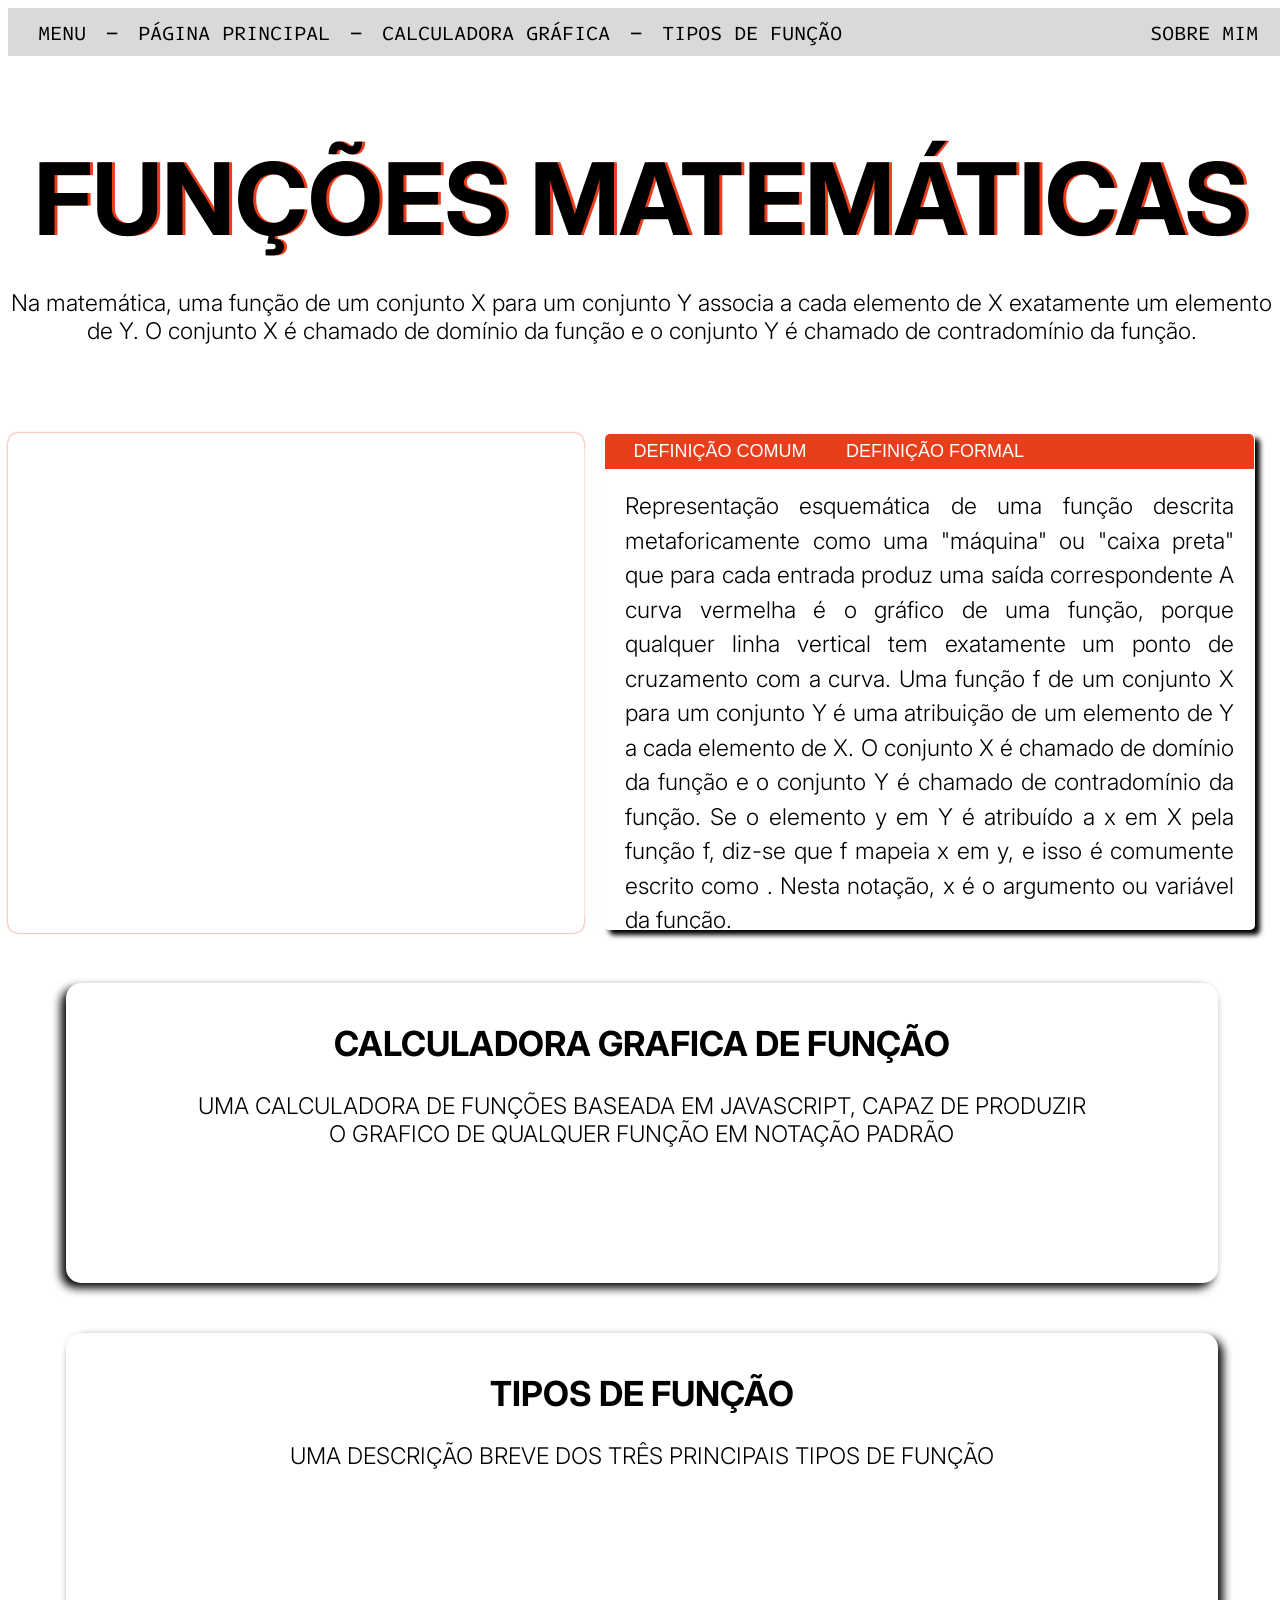
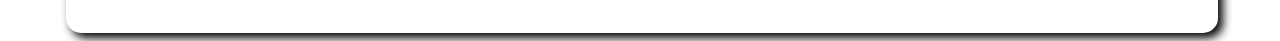
<file: index.html>
<!DOCTYPE html>
<html lang="en">
<head>
    <meta charset="UTF-8">
    <meta name="viewport" content="width=device-width, initial-scale=1">
    
    <link rel="stylesheet" href="style.css">
    <script defer src="main.js"></script>
    <meta name="view-transition" content="same-origin" />
    <link rel="stylesheet" href="menu.css">
    <!--Fonts import-->
    <link rel="preconnect" href="https://fonts.googleapis.com">
    <link rel="preconnect" href="https://fonts.gstatic.com" crossorigin>
    <link href="https://fonts.googleapis.com/css2?family=Intel+One+Mono:ital,wght@0,300..700;1,300..700&family=Inter:ital,opsz,wght@0,14..32,100..900;1,14..32,100..900&display=swap" rel="stylesheet">
    <!--Fonts import end-->
</head>
<body>
    <div class="menu intel-mono">
        <article id="menu" class="select-background">MENU<div></div></article>
        <article>—</article>
        <a href="index.html" class="select-background">PÁGINA PRINCIPAL<div></div></a>
        <article>—</article>
        <a href="func-plot.html" class="select-background">CALCULADORA GRÁFICA<div></div></a>
        <article>—</article>
        <a href="func-types.html" class="select-background">TIPOS DE FUNÇÃO<div></div></a>

        <a id="about-me" href="about-me.html">SOBRE MIM</a>
        <aside id="dropdown">
            <article>⚙</article>
        </aside>
    </div>
    
    <div id="content" class="inter">
        <header>
            <h1>FUNÇÕES MATEMÁTICAS</h1>
            <p class="subtitle">Na matemática, uma função de um conjunto X para um conjunto Y associa a cada elemento de X exatamente um elemento de Y. O conjunto X é chamado de domínio da função e o conjunto Y é chamado de contradomínio da função.</p>
        </header>
        <iframe width="900" height="500" src="https://www.youtube.com/embed/6OkI2V-kUo4" title="O que é uma Função? Entenda tudo em 18 minutos" frameborder="0" allow="accelerometer; autoplay; clipboard-write; encrypted-media; gyroscope; picture-in-picture; web-share" referrerpolicy="strict-origin-when-cross-origin" allowfullscreen></iframe>
        <main>
            <div>
                <div class="inline-block" id="text-select">
                    <button id="commonDef" onclick="hideFormal()">DEFINIÇÃO COMUM</button>
                    <button id="formalDef" onclick="hideCommon()">DEFINIÇÃO FORMAL</button>
                </div>
                <p id="commonDefTxt" class="def type">
                    Representação esquemática de uma função descrita metaforicamente como uma "máquina" ou "caixa preta" que para cada entrada produz uma saída correspondente
                    A curva vermelha é o gráfico de uma função, porque qualquer linha vertical tem exatamente um ponto de cruzamento com a curva.

                    Uma função f de um conjunto X para um conjunto Y é uma atribuição de um elemento de Y a cada elemento de X. O conjunto X é chamado de domínio da função e o conjunto Y é chamado de contradomínio da função.

                    Se o elemento y em Y é atribuído a x em X pela função f, diz-se que f mapeia x em y, e isso é comumente escrito como <math>y = f ( x )</math>. Nesta notação, x é o argumento ou variável da função.
                </p>
                <p id="formalDefTxt" class="def type">
                    A definição de função acima é essencialmente a dos fundadores do cálculo, Leibniz, Newton e Euler. No entanto, ela não pode ser formalizada, pois não há uma definição matemática para uma "atribuição".
                    Foi apenas no final do século XIX que a primeira definição formal de uma função pôde ser fornecida, em termos da teoria dos conjuntos.
                    Essa definição teórica de conjuntos é baseada no fato de que uma função estabelece uma relação entre os elementos do domínio e alguns (possivelmente todos) elementos do contradomínio.
                    Matematicamente, uma relação binária entre dois conjuntos X e Y é um subconjunto do conjunto de todos os pares ordenados <math>( x , y )</math> tais que x ∈ X</math> e <math>y ∈ Y</math>.
                    O conjunto de todos esses pares é chamado de produto cartesiano de X e Y e denotado por <math>X × Y</math> Assim, a definição acima pode ser formalizada da seguinte maneira.
                </p>
            </div>
        </main>
        <div id="shortcuts" class="inter">
            <a href="func-plot.html" id="box1">
                <article>
                    <h2>Calculadora Grafica de Função</h2>
                    <p>Uma calculadora de funções baseada em javascript, capaz de produzir o grafico de qualquer função em notação padrão</p>
                </article>
            </a>
            <a href="func-types.html" id="box2">
                <article>
                    <h2>Tipos de Função</h2>
                    <p>Uma descrição breve dos três principais tipos de função</p>
                </article>
            </a>
        </div>
    </div>
    
    <div class="shine-background" id="shineBg"></div>
</body>
</html>
</file>
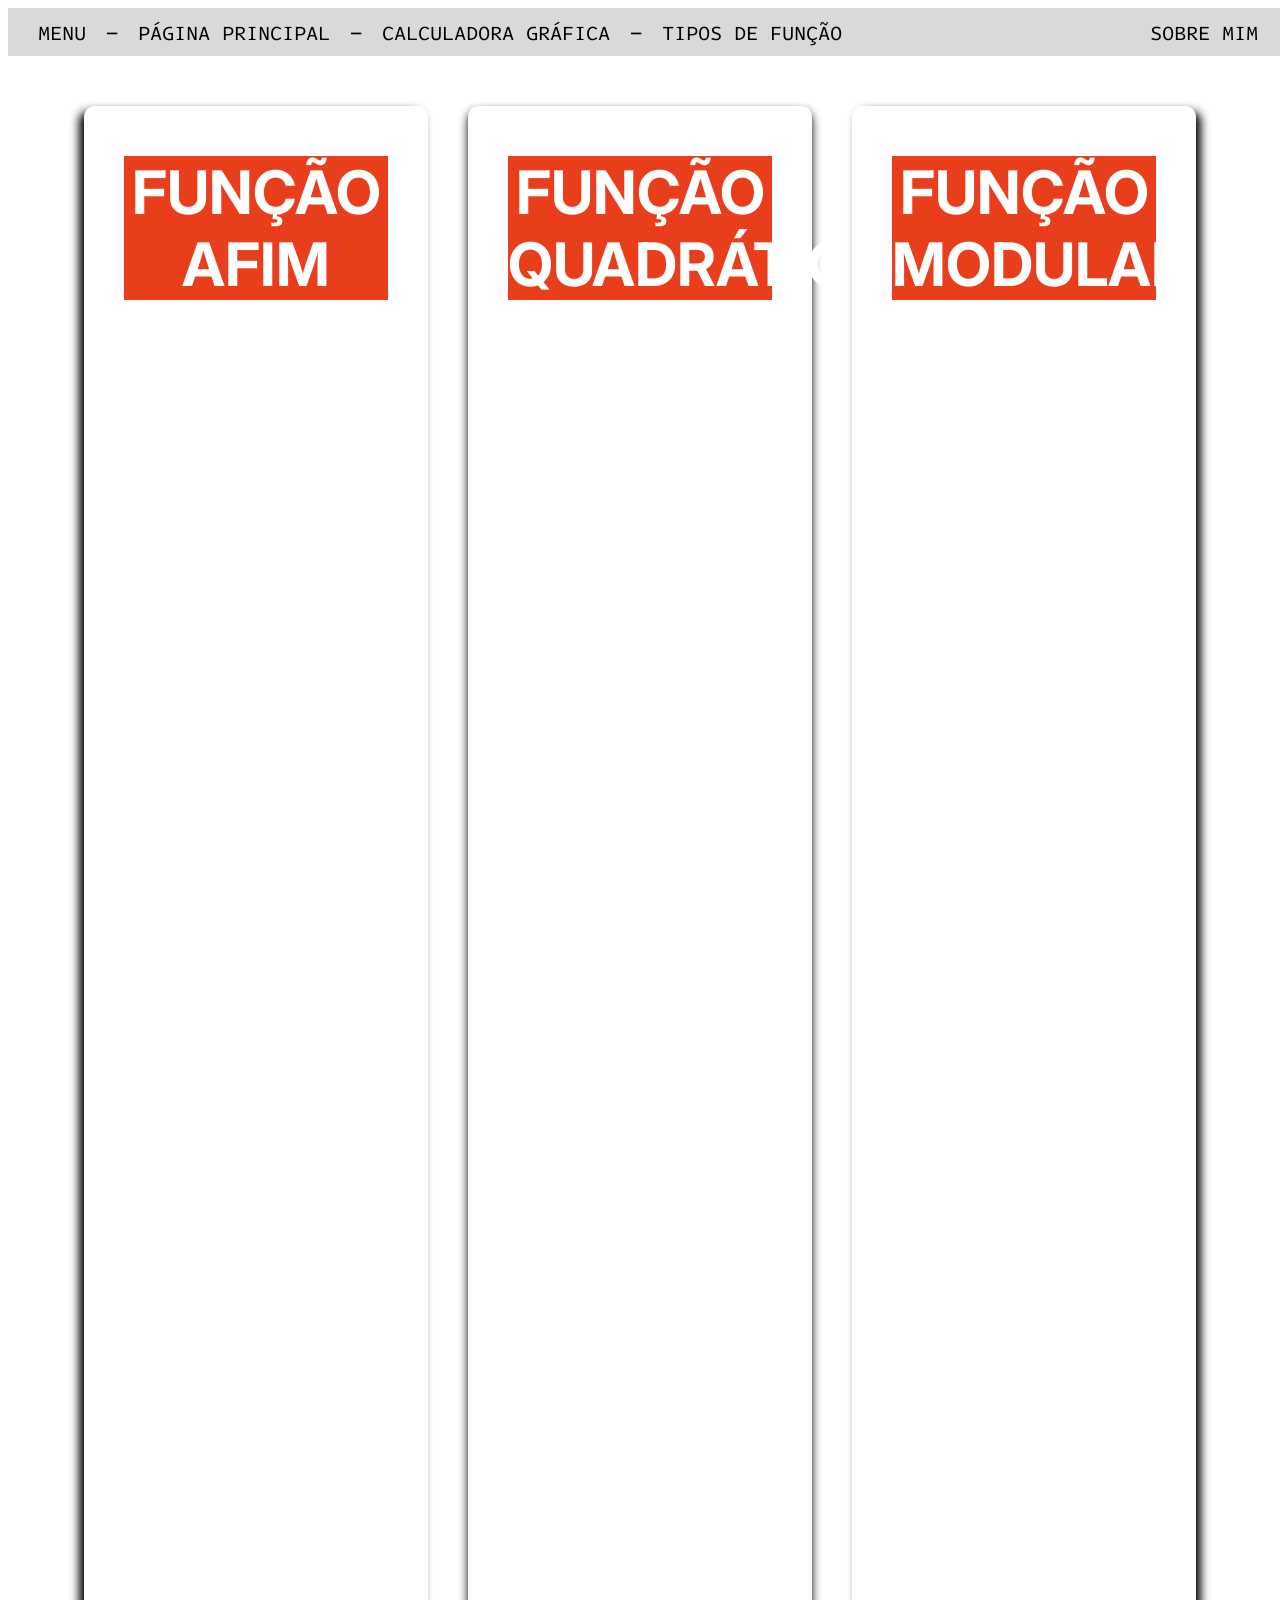
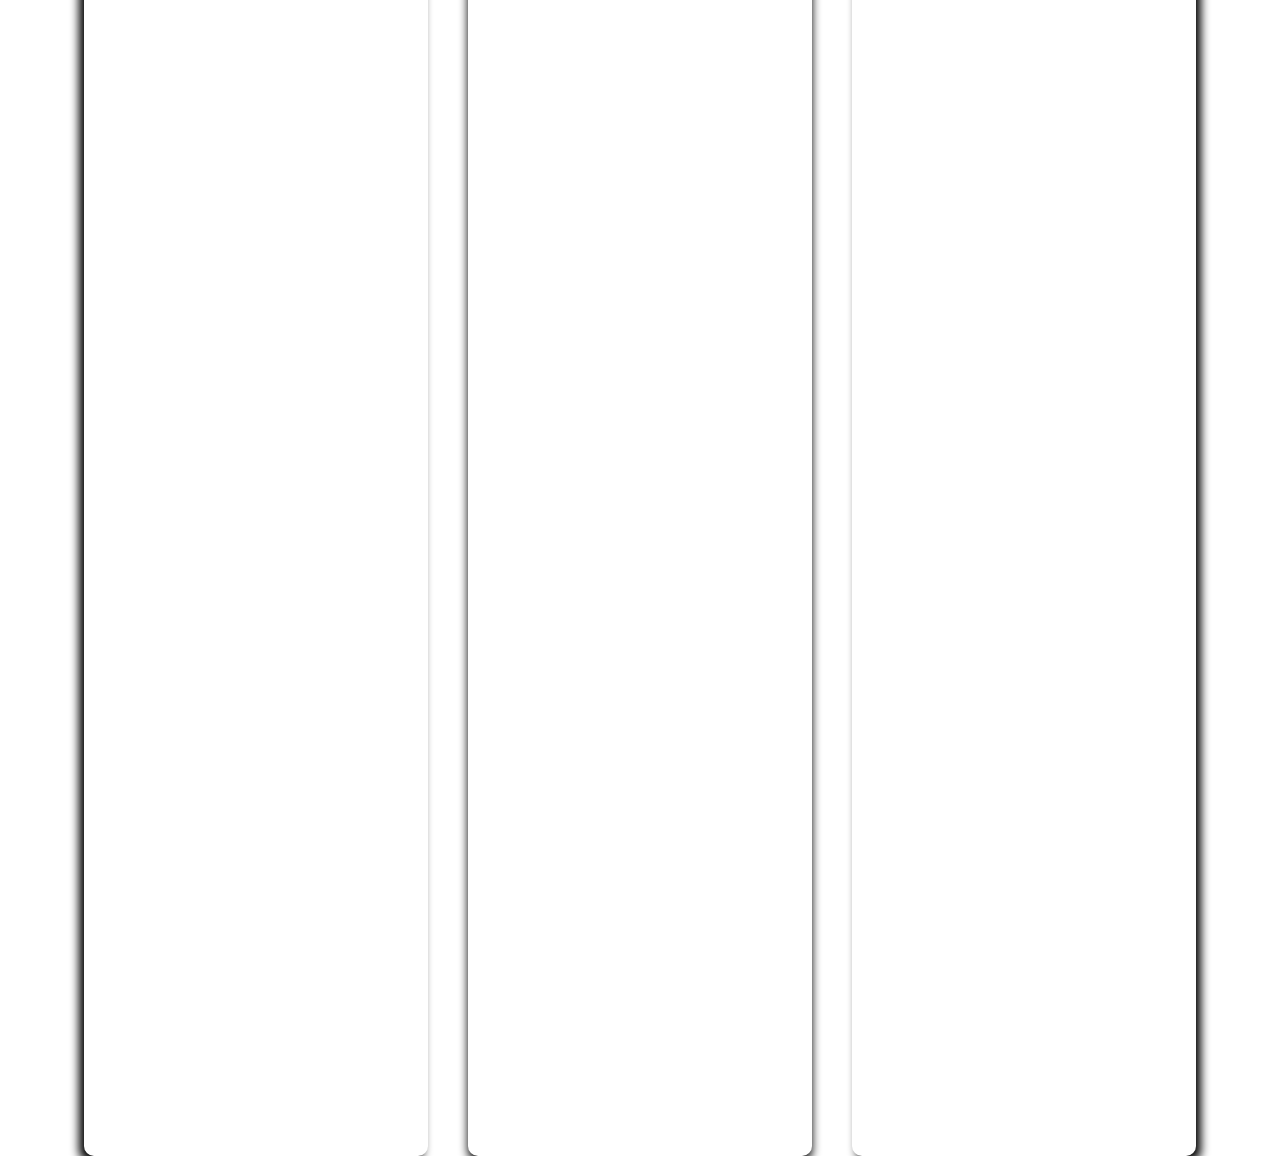
<file: func-types.html>
<!DOCTYPE html>
<html lang="en">
<head>
    <meta charset="UTF-8">
    <meta name="viewport" content="width=device-width, initial-scale=1.0">
    <link rel="icon" href="img/favicon.ico" type="image/x-icon">
    <link rel="stylesheet" href="types.css">
    <link rel="stylesheet" href="menu.css">
    <script defer src="main.js"></script>
    <title>Tipos de função</title>
    <!--Fonts import-->
    <link rel="preconnect" href="https://fonts.googleapis.com">
    <link rel="preconnect" href="https://fonts.gstatic.com" crossorigin>
    <link href="https://fonts.googleapis.com/css2?family=Intel+One+Mono:ital,wght@0,300..700;1,300..700&family=Inter:ital,opsz,wght@0,14..32,100..900;1,14..32,100..900&display=swap" rel="stylesheet">
    <!--Fonts import end-->
</head>
<body>
    <div class="menu intel-mono">
        <article id="menu" class="select-background">MENU<div></div></article>
        <article>—</article>
        <a href="index.html" class="select-background">PÁGINA PRINCIPAL<div></div></a>
        <article>—</article>
        <a href="func-plot.html" class="select-background">CALCULADORA GRÁFICA<div></div></a>
        <article>—</article>
        <a href="func-types.html" class="select-background">TIPOS DE FUNÇÃO<div></div></a>

        <a id="about-me" href="about-me.html">SOBRE MIM</a>
    </div>

    <div id="content" class="inter">
        <main>
            <article id="box1" onclick="window.location.href = 'https://pt.wikipedia.org/wiki/Fun%C3%A7%C3%A3o_afim'">
                <h1>Função afim</h1>
                <p>
                    Uma função afim, também conhecida como função polinomial de grau 1 ou função polinomial de primeiro grau é uma função do tipo <math class="noSpacing">f ( x ) = a x + b</math>, cujo gráfico é uma reta não perpendicular ao eixo <math class="noSpacing">O x</math>. Tal função também pode ser entendida como uma transformação linear ( <math class="noSpacing">A x</math> ) seguida por uma translação ( <math class="noSpacing">+ b</math> ).

                    <br><math>x ↦ A x + b</math><br>

                    no caso finito-dimensional cada função afim é dada por uma matriz A e por um vetor B, que possam ser escritos como a matriz A com uma coluna extra do B. Fisicamente, uma função afim é a que preserva:

                    Colinearidade entre pontos, isto é, três pontos que se encontram em uma linha continuam a ser colineares após a transformação;
                    relações das distâncias ao longo de uma linha, isto é, para os pontos colineares distintos <math class="noSpacing">p1 , p2 , p3</math>, <math class="noSpacing">| | p 2 − p 1 | | / | | p 3 − p 2 | |</math>

                    Uma função afim é composta de um ou de diversos transformadores lineares. Diversas transformações lineares podem ser combinadas em uma única matriz, assim que a fórmula geral dada acima é ainda aplicável.

                    Em uma dimensão (ou seja, quando x e y são escalares), os termos A e b são chamados, respectivamente, de coeficiente angular e coeficiente linear.
                </p>
            </article>

            <article id="box2" onclick="window.location.href = 'https://pt.wikipedia.org/wiki/Fun%C3%A7%C3%A3o_modular'">
                <h1>Função quadrática</h1>
                <p>
                    Por exemplo, uma função quadrática univariada (variável única) tem a forma:
                    <br>
                    <math>f(x) = ax² + bx + c, a ≠ 0</math>
                    <br>
                    na única variável <var>x</var> O gráfico de uma função quadrática univariada é uma parábola cujo eixo de simetria é paralelo ao eixo y, como mostrado à direita.
 
                    Se a função quadrática for definida como zero, o resultado será uma equação quadrática. As soluções para a equação univariada são chamadas de raízes da função univariada.

                    O caso bivariável em termos de variáveis <var>x</var> e <var>y</var> tem o formulário
                    <br>
                    <math>f(x, y) = ax² + by² + cxy + dx + ey + f</math>
                    <br>
                    com pelo menos um de a, b, c diferente de zero, e uma equação definindo esta função igual a zero dá origem a uma seção cônica (um círculo ou outra elipse, uma parábola ou uma hipérbole ).

                    Uma função quadrática em três variáveis x, y e z contém exclusivamente os termos x 2, y 2, z 2, xy, xz, yz, x, y, z e uma constante:
                    <br>
                    <math>f(x, y, z) = ax² + by² + cz² + dxy + exz + fyz + gx + hy + iz + j</math>
                    <br>
                    com pelo menos um dos coeficientes a, b, c, d, e ou f dos termos de segundo grau sendo diferente de zero.

                    Em geral, pode haver um número arbitrariamente grande de variáveis, caso em que a superfície resultante de definir uma função quadrática como zero é chamada de quádrica, mas o termo de grau mais alto deve ser de grau 2, como x 2, xy, yz, etc.

                    A forma canônica, outra maneira de expressar a função quadrática, <math class="noSpacing">f(x) = ax² + bx + c, a ≠ 0</math>, é:
                    <br>
                    <math>f(x) = a((x + b) / 2a )² − Δ / 4a, a ≠ 0</math>
                </p>
            </article>

            <article id="box3" onclick="window.location.href = 'https://pt.wikipedia.org/wiki/Fun%C3%A7%C3%A3o_modular'">
                <h1>Função modular</h1>
            </article>
        </main>
    </div>
    <div class="shine-background" id="shineBg"></div>
</body>
</html>
</file>
<file: style.css>
:root {
  --primary-bg-color: #121212;
  --primary-txt-color: white;
  --secondary-txt-color: black;
  --accent-color: #E83E1C;
  overflow-x: hidden;
  interpolate-size: allow-keywords;
}
@media (prefers-color-scheme: light) {
  :root {
    --primary-bg-color: #ffffff;
    --primary-txt-color: black;
    --secondary-bg-color: #0000005f;
    --secondary-txt-color: white;
  }
}

body {
  background-color: var(--primary-bg-color);
  background-attachment: fixed;
}

#content {
  max-width: 100vw;
  box-sizing: border-box;
  display: grid;
  width: fit-content;
  grid-template-columns: 900px 35vw;
  grid-template-rows: fit-content auto auto;
  margin-left: auto;
  margin-right: auto;
  color: var(--primary-txt-color);
  font-size: 23px;
  h1 {
    width: 100vw;
    text-align: center;
    padding: 15px 0px;
    margin-bottom: 0px;

  }
  & > header > p {
      margin-top: 0px;
      width: 100vw;
      text-align: center;
      padding: 15px 5px;
  }

  header {
    margin-bottom: 50px;
    display: flex;
    align-items: center;
    flex-direction: column;
    grid-column: 1 / 3;
    grid-row: 1 / 2;
    margin-bottom: 50px;

    h1 {
      font-size: 100px;
      text-shadow: 3px 0px var(--accent-color);
    }
  }
  main {
    grid-row: 2 / 3;
    grid-column: 2 / 3;
    border-style: hidden;
    border-radius: 20px;
    backdrop-filter: blur(10px);
    & > div {
      margin-left: 20px;
      margin-right: 20px;
      text-align: justify;
      line-height: 1.5em;
      background-color: #ffffff0f;
      box-shadow: 5px 5px 5px black;
      border-radius: 5px;
      height: auto;
      max-height: 500px;
      border: 1px solid #00000000 ;
      border-radius: 5px;
      transition: border 0.2s;
      &:hover {
        border: 1px solid var(--accent-color) ;
      }
      
      p {
        box-sizing: border-box;
        max-height: 460px;
        padding-left: 20px;
        padding-right: 20px;
        padding-bottom: 20px;
        padding-top: 20px;
        margin: 0 0;

        overflow: scroll;
        overflow-x: hidden;
        overflow-y: auto;
      }

      #text-select {
        background-color: var(--accent-color);
        border-top-left-radius: 5px;
        border-top-right-radius: 5px;
        padding-left: 15px;
        button {
          background-color: var(--accent-color);
          color: white;
          border-radius: 0%;
          border-style: hidden;
          font-size: large;
          width: 200px;
          height: 35px;
          transition: all 0.5s;

          &:hover {
            background-color: black;
          }
        }
      }
    }
  }
  iframe {
    border-radius: 10px;
    transition: box-shadow 0.3s;
    box-shadow: 0px 0px 2px var(--accent-color);
    &:hover {
      box-shadow: 0px 0px 8px var(--accent-color);
    }
  }
  footer {
  grid-column: 1 / 3;
  }

}

#func {
  background: #0f0f0f;
  border: 5px solid #ffffff;
  border-radius: 20px;
  color: #d9d9d9;
  width: 65vw;
  height: 80vh;
  position: absolute;
  right: 50px;
  top: 70px;
}

.inline-block {
  display: flex;
  flex-direction: row;
  gap: 15px;
}
.intel-mono {
  font-family: "Intel One Mono", monospace;
  font-optical-sizing: auto;
  font-weight: 400;
  font-style: normal;
  font-size: 20px;
}

.inter {
  font-family: "Inter", sans-serif;
  font-optical-sizing: auto;
  font-weight: 300;
  font-style: normal;
  color: white;
}

#formalDefTxt {
  display: none;
}

#content-funcplot {
  margin-left: 50px;
  article {
    background-color: var(--accent-color);
    width: 30vw;
    padding: 5px 5px;
  }
  #checkboxes {
    width: 70px;
    font-weight: 500;
  }
  input:not([type="checkbox"]){
    width: 500px;
    border-style: hidden;
    background-color: var(--accent-color);
    color: white;
    transition: all 0.4s;
    
    &:focus {
      background-color: #303030;
      border-style: none;
    }
    &:hover {
      background-color: #303030;
    }

  }
  button {
    border-radius: 0%;
    border-style: hidden;
    background-color: #303030;
    color: white; 
    transition: all 0.4s;
    width: 200px;
    
    &:hover {
      background-color: #fff;
      color: #303030;
    }
  }
  #input {
    background-color: #ffffff0f;
    padding: 10px 10px;
    width: 50%;
    border-radius: 10px;
  }
}

.function-plot .grid .tick line {
  stroke: #444;
  opacity: 0.6;
}

.function-plot .x.axis line,
.function-plot .y.axis line {
  stroke: #888;
}
@media (max-width: 840px) {
  #content {
    display: flex;
    flex-direction: column;
  }
  iframe {
    width: 95vw !important;
    margin-left: auto;
    margin-right: auto;
  }
  #fn-inputs {
    width: 40vw !important;
  }
  #shortcuts {
    flex-direction: column;
  }
}
@media (max-width: 1100px) {
  .menu a[href$="html"]  {
    display: none;
  }
  .menu article  {
    display: none;
  }
}
@media (max-width: calc(900px + 55vw)) {
  iframe {
    width: 45vw;
  }
  #content {
    grid-template-columns: 45vw 54vw;
    #shortcuts {
      flex-direction: column;
      justify-content: flex-start;
      gap: 50px;
      a {
        box-sizing: border-box;
        width: 90vw;
        margin-left: auto;
        margin-right: auto;
      }
    }
    #shortcuts:hover  {
    a {
      opacity: 0.5 !important;
      transform: scale(0.9);
    }
    #box1 {
      transform:rotatex(-7deg)
    }
    #box2 {
      transform:rotatex(7deg)
    }
    }
    #shortcuts a:hover {
      opacity: 1 !important;
      transform:rotatex(0deg) !important;
    }
  }
}
@media (max-width: 1228px) {
  header {
    h1 {
      margin-top: 20px;
      margin-bottom: 20px;
    }
    p {
      display: none;
    }
  }
}
@media (max-width: 1700px) {
  #func {
    position: relative;
    height: 50vh;
    width: 85.1vw;
    transform: translateX(100px);
  }
  #func-plot {
    display: flex;
    flex-direction: column-reverse;
    article, #input {
      width: 85vw;
    }
  }
}
#warning {
  color: var(--accent-color);
  position: absolute;
  left: calc(50% - calc(780px / 2));
  bottom: 60px;
  font-size: 25px;
  text-transform: uppercase;
  display: none;
}

::selection {
  background-color: var(--accent-color);
  color: var(--secondary-txt-color);
}

#shortcuts {
  perspective: 1000px;
  margin-top: 50px;
  display: flex;
  flex-direction: row;
  justify-content: space-between;
  gap: 8%;
  grid-column: 1/3;
  #box1 {
    box-shadow:
      -5px 5px 10px black,
      1px -1px 5px rgba(255, 255, 255, 0.3);
    transition: all 0.5s !important;
  }
  #box2 {
    box-shadow:
      5px 5px 10px black,
      -1px -1px 5px rgba(255, 255, 255, 0.3);
    transition: all 0.5s !important;
  }
  a {
    color: var(--primary-txt-color);
    background-color: #ffffff0f;
    padding: 10px;
    text-transform: uppercase;
    width: 45%;
    text-align: center;
    border-radius: 15px;
    height: 300px;
    border: 1px solid #00000000;
    text-decoration: none;
    min-height: fit-content;
    p {
      width: 80%;
      margin: auto;
      overflow: auto;
      height: 120px;
    }
    &:hover {
      border: 1px solid var(--accent-color) ;
    }
  }
}

#shortcuts:hover  {
  a {
    opacity: 0.5 !important;
    transform: scale(0.9);
  }
  #box1 {
    transform:rotatey(7deg)
  }
  #box2 {
    transform:rotatey(-7deg)
  }
}
#shortcuts a:hover {
  opacity: 1 !important;
  transform:rotatey(0deg) !important;
}

.menu {
  overflow: hidden !important;
}

.selected {
  background-color: black !important;
  border-top: 5px solid #303030 !important;
}
</file>
<file: menu.css>
.menu {
  position: sticky;
  color: black;
  
  background-color: #d9d9d9;
  padding: 10px 30px;
  width: 100vw;
  display: flex;
  flex-direction: row;
  gap: 20px;
  #about-me {
    position: absolute;
    right: 90px;
  }
  #menu {
    cursor: pointer;
  }

  a {
    color: black;
    text-decoration: none;
    &:hover {
      text-decoration: underline;
    }
    &:active {
      color: darkslateblue;
    }
  }
  aside {
    position: absolute;
    top: 53px;
    left: -60px;
    background-color: #b9b9b9;
    height: 100px;
    font-size: 30px;
    padding: 0px 10px;
    transition: all 0.2s;
    display: flex;
    flex-direction: column;
    &:hover {
      background-color: #d9d9d9;
    }
  }
}

.intel-mono {
  font-family: "Intel One Mono", monospace;
  font-optical-sizing: auto;
  font-weight: 400;
  font-style: normal;
  font-size: 20px;
}

.menu .show-dropdown {
  left: 0;
}
.shine-background {
  position: fixed;
  inset: 0;
  z-index: -1;
  pointer-events: none;
  background: radial-gradient(
    var(--shine-size) circle at var(--mouse-x) var(--mouse-y),
    #e83e1c1e,
    #e83e1c11 50%, 
    transparent 100%
  );
}
</file>
<file: types.css>
:root {
  --primary-bg-color: #121212;
  --primary-txt-color: white;
  --secondary-txt-color: black;
  --accent-color: #E83E1C;
  overflow-x: hidden;
  interpolate-size: allow-keywords;
}
@media (prefers-color-scheme: light) {
  :root {
    --primary-bg-color: #ffffff;
    --primary-txt-color: black;
    --secondary-bg-color: #0000005f;
    --secondary-txt-color: white;
  }
}

@starting-style {
  main article {
    transform: translateY(2000px) !important;
  }
}

body {
  background-color: var(--primary-bg-color);
  color: var(--primary-txt-color);
}
#content {
  
  main {
    display: grid;
    width: fit-content;
    grid-template-columns: clamp(0px, 30vw, 800px) clamp(0px, 30vw, 800px) clamp(0px, 30vw, 800px);
    grid-template-rows: auto 5vh;
    margin-left: auto;
    margin-right: auto;
    height: 95vh;
    transition: all 1s;
    perspective: 1000px;
    backdrop-filter: blur(10px);
    article {
      transform: translateY(0px);
      text-align: center;
      margin: 50px 20px;
      border-radius: 10px;
      background-color: #ffffff0f;
      transition: all 1s;
      cursor: pointer;
      
      h1 {
        font-size: 60px;
        text-transform: uppercase;
        background-color: var(--accent-color);
        margin-left: 40px;
        margin-right: 40px;
      }
      p {
        text-align: justify;
        margin: 30px 50px;
        font-size: x-large;
        line-height: 1.5em;
        math:not(.noSpacing) {
          font-size: smaller;
          margin-left: 1.5vw;
        }
      }
      &:hover {
        background-color: #ffffff1f;
        transform: scale(1.05);
      }
    }
    #box1 {
      box-shadow: -5px 5px 10px black, 5px -5px 10px rgba(255, 255, 255, 0.1);
    }
    #box2 {
      box-shadow: 0px 5px 10px black, 0px -5px 10px rgba(255, 255, 255, 0.1);
    }
    #box3 {
      box-shadow: 5px 5px 10px black, -5px -5px 10px rgba(255, 255, 255, 0.1);
    }
  }
}
.inter {
  font-family: "Inter", sans-serif;
  font-optical-sizing: auto;
  font-weight: 300;
  font-style: normal;
  color: white;
}

@supports (interpolate-size: allow-keywords) {
  .select-background:hover div {
    width: auto;
  }
  .select-background div {
    background-color: #E83E1C;
    height: 1.3em;
    margin-top: -1.3em;
    width: 0;
    transition: width 0.3s;
    margin-left: -5px;
    margin-right: -5px;
  }
}

main:hover {
  article {
    opacity: 0.5 !important;
    transform: scale(0.9);
  }
  #box1 {
    transform:rotatey(3deg)
  }
  #box3 {
    transform:rotatey(-3deg)
  }
}

main article:hover {
  opacity: 1 !important;
  border: 1px solid var(--accent-color) !important;
}

::selection {
  background-color: var(--accent-color);
  color: var(--secondary-txt-color);
}
</file>
